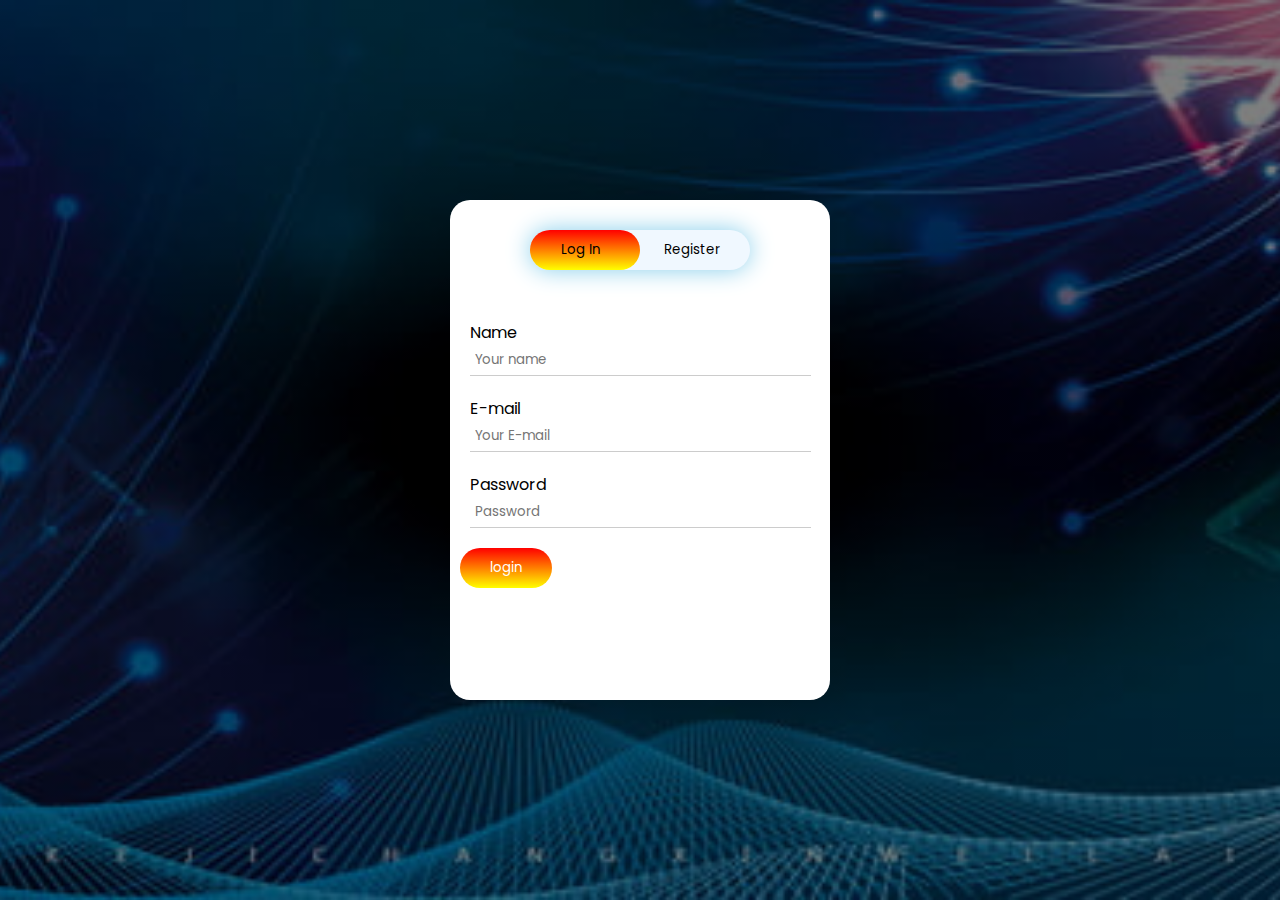
<file: index.html>
<!DOCTYPE html>
<html lang="en">

<head>
    <meta charset="UTF-8">
    <meta http-equiv="X-UA-Compatible" content="IE=edge">
    <meta name="viewport" content="width=device-width, initial-scale=1.0">
    <title>Form Design</title>
    <link rel="stylesheet" href="https://pro.fontawesome.com/releases/v5.10.0/css/all.css" integrity="sha384-AYmEC3Yw5cVb3ZcuHtOA93w35dYTsvhLPVnYs9eStHfGJvOvKxVfELGroGkvsg+p" crossorigin="anonymous" />
    <link rel="stylesheet" href="style.css">
</head>

<body>
    <div class="box">
        <div class="form-content">
            <div class="btn-group">
                <div id="btn"></div>
                <button onclick="login()">Log In</button>
                <button onclick="register()">Register</button>
            </div>
            <form id="login" class="input-form">
                <div class="form-control">
                    <p>Name</p>
                    <input type="text" placeholder="Your name">
                </div>
                <div class="form-control">
                    <p>E-mail</p>
                    <input type="text" placeholder="Your E-mail">
                </div>
                <div class="form-control">
                    <p>Password</p>
                    <input type="password" placeholder="Password">
                </div>
                <button type="submit">login</button>
            </form>
            <form id="register" class="input-form">
                <div class="form-control">
                    <p>Name</p>
                    <input type="text" placeholder="Your name">
                </div>
                <div class="form-control">
                    <p>Phone Number</p>
                    <input type="text" placeholder="Your Phone Number">
                </div>
                <div class="form-control">
                    <p>E-mail</p>
                    <input type="text" placeholder="Your E-mail">
                </div>
                <div class="form-control">
                    <p>Password</p>
                    <input type="password" placeholder="Password">
                </div>
                <button type="submit">Register</button>
            </form>
        </div>
    </div>


    <script>
        var logIn = document.getElementById('login');
        var regis = document.getElementById('register');
        var btn = document.getElementById('btn');

        function register() {
            logIn.style.left = "-400px";
            regis.style.left = "10px";
            btn.style.left = "110px";
        }

        function login() {
            logIn.style.left = "10px";
            regis.style.left = "400px";
            btn.style.left = "0px";
        }
    </script>
</body>

</html>
</file>
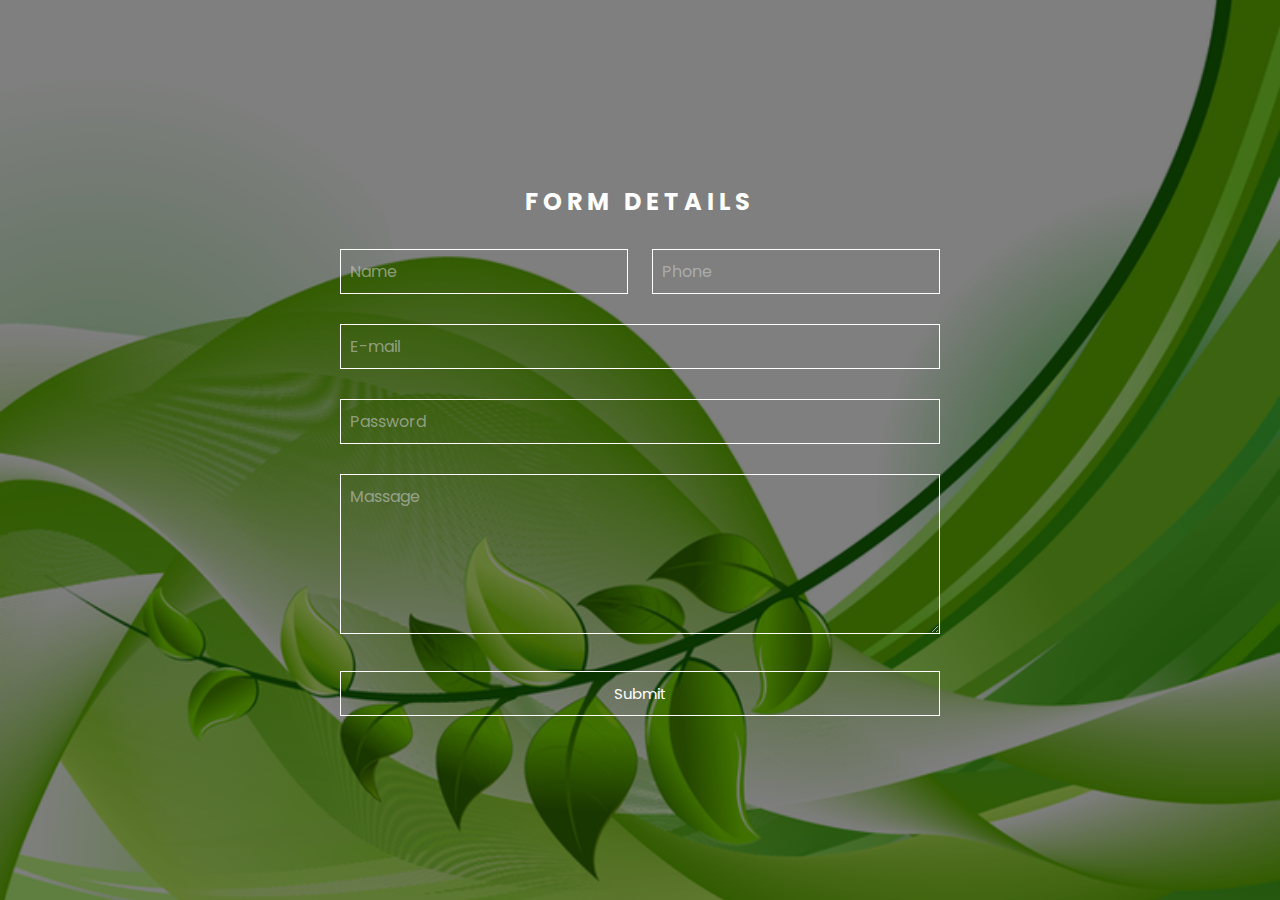
<file: form.html>
<!DOCTYPE html>
<html lang="en">

<head>
    <meta charset="UTF-8">
    <meta http-equiv="X-UA-Compatible" content="IE=edge">
    <meta name="viewport" content="width=device-width, initial-scale=1.0">
    <title>Form Design</title>
    <link rel="stylesheet" href="https://pro.fontawesome.com/releases/v5.10.0/css/all.css" integrity="sha384-AYmEC3Yw5cVb3ZcuHtOA93w35dYTsvhLPVnYs9eStHfGJvOvKxVfELGroGkvsg+p" crossorigin="anonymous" />
    <link rel="stylesheet" href="form.css">
</head>

<body>
    <div class="hero">
        <h2>Form Details</h2>
        <form>
            <div class="group">
                <div class="input-group">
                    <input type="text" required>
                    <label for=""><i class="far fa-user"></i> Name</label>
                </div>
                <div class="input-group">
                    <input type="text" required>
                    <label for=""><i class="fas fa-phone-volume"></i> Phone</label>
                </div>
            </div>

            <div class="input-group">
                <input type="mail" required>
                <label for=""><i class="far fa-envelope"></i> E-mail</label>
            </div>
            <div class="input-group">
                <input type="password" required>
                <label for=""><i class="fas fa-key"></i> Password</label>
            </div>
            <div class="input-group">
                <textarea id="massage" rows="6" required></textarea>
                <label for=""><i class="far fa-comments"></i> Massage</label>
            </div>
            <button type="submit">Submit <i class="far fa-paper-plane"></i></button>
        </form>
    </div>



</body>

</html>
</file>
<file: style.css>
@import url('https://fonts.googleapis.com/css2?family=Poppins:wght@400;700&family=Romanesco&family=Yeseva+One&display=swap');
* {
    margin: 0;
    padding: 0;
    box-sizing: border-box;
    font-family: 'Poppins', sans-serif;
}

.box {
    width: 100%;
    height: 100vh;
    background-image: linear-gradient(rgba(0, 0, 0, 0.5), rgba(0, 0, 0, 0.5)), url(images/bg2.jpg);
    background-position: center;
    background-size: cover;
    display: flex;
    justify-content: center;
    align-items: center;
}

.form-content {
    width: 380px;
    height: 500px;
    margin: auto;
    padding: 10px;
    background-color: #fff;
    position: relative;
    overflow: hidden;
    border-radius: 20px;
    -webkit-border-radius: 20px;
    -moz-border-radius: 20px;
    -ms-border-radius: 20px;
    -o-border-radius: 20px;
}

.btn-group {
    margin: 20px auto;
    width: 220px;
    background-color: aliceblue;
    border-radius: 30px;
    -webkit-border-radius: 30px;
    -moz-border-radius: 30px;
    -ms-border-radius: 30px;
    -o-border-radius: 30px;
    text-align: center;
    position: relative;
    margin-bottom: 30px;
    box-shadow: 0 0 25px skyblue;
}

.btn-group button {
    cursor: pointer;
    padding: 10px 30px;
    background-color: transparent;
    outline: none;
    border: 0;
    position: relative;
}

#btn {
    position: absolute;
    width: 110px;
    height: 100%;
    cursor: pointer;
    background-image: linear-gradient( red, yellow);
    top: 0;
    left: 0;
    border-radius: 30px;
    -webkit-border-radius: 30px;
    -moz-border-radius: 30px;
    -ms-border-radius: 30px;
    -o-border-radius: 30px;
    transition: .3s;
    -webkit-transition: .3s;
    -moz-transition: .3s;
    -ms-transition: .3s;
    -o-transition: .3s;
}

.input-form {
    position: absolute;
    top: 100px;
    width: 95%;
    transition: .3s;
    -webkit-transition: .3s;
    -moz-transition: .3s;
    -ms-transition: .3s;
    -o-transition: .3s;
}

.form-control {
    margin: 20px 10px;
}

.form-control input {
    width: 100%;
    padding: 5px;
    outline: none;
    border: none;
    border-bottom: 1px solid #ccc;
    background-color: transparent;
}

button[type="submit"] {
    padding: 10px 30px;
    cursor: pointer;
    outline: none;
    border: 0;
    background-image: linear-gradient( red, yellow);
    color: #fff;
    border-radius: 30px;
    -webkit-border-radius: 30px;
    -moz-border-radius: 30px;
    -ms-border-radius: 30px;
    -o-border-radius: 30px;
}

#register {
    left: 400px;
}
</file>
<file: form.css>
@import url('https://fonts.googleapis.com/css2?family=Poppins:wght@400;700&family=Romanesco&family=Yeseva+One&display=swap');
* {
    margin: 0;
    padding: 0;
    box-sizing: border-box;
    font-family: 'Poppins', sans-serif;
    box-sizing: border-box;
}

.hero {
    width: 100%;
    height: 100vh;
    background-image: linear-gradient(rgba(0, 0, 0, 0.5), rgba(0, 0, 0, 0.5)), url(images/bg1.png);
    background-size: cover;
    background-position: center center;
    display: flex;
    justify-content: center;
    align-items: center;
    flex-direction: column;
}

.hero h2 {
    color: #fff;
    text-transform: uppercase;
    margin-bottom: 30px;
    letter-spacing: 5px;
}

form {
    width: 90%;
    max-width: 600px;
}

.group {
    display: flex;
    justify-content: space-between;
}

.group .input-group {
    width: 48%;
}

.input-group {
    margin-bottom: 30px;
    position: relative;
}

input,
textarea {
    width: 100%;
    max-width: 600px;
    padding: 10px;
    outline: none;
    background-color: transparent;
    border: 1px solid #fff;
    font-size: 15px;
    color: #000;
}

label {
    position: absolute;
    color: rgba(204, 204, 204, 0.589);
    padding: 10px;
    cursor: text;
    top: 0;
    left: 0;
    pointer-events: none;
    transition: 0.2s;
    -webkit-transition: 0.2s;
    -moz-transition: 0.2s;
    -ms-transition: 0.2s;
    -o-transition: 0.2s;
}

button {
    padding: 10px 0;
    outline: none;
    border: 1px solid #fff;
    background-color: transparent;
    cursor: pointer;
    width: 100%;
    color: #fff;
    font-size: 15px;
}

input:focus~label,
input:valid~label,
textarea:focus~label,
textarea:valid~label {
    font-size: 13px;
    top: -30px;
    color: #fff;
}
</file>
